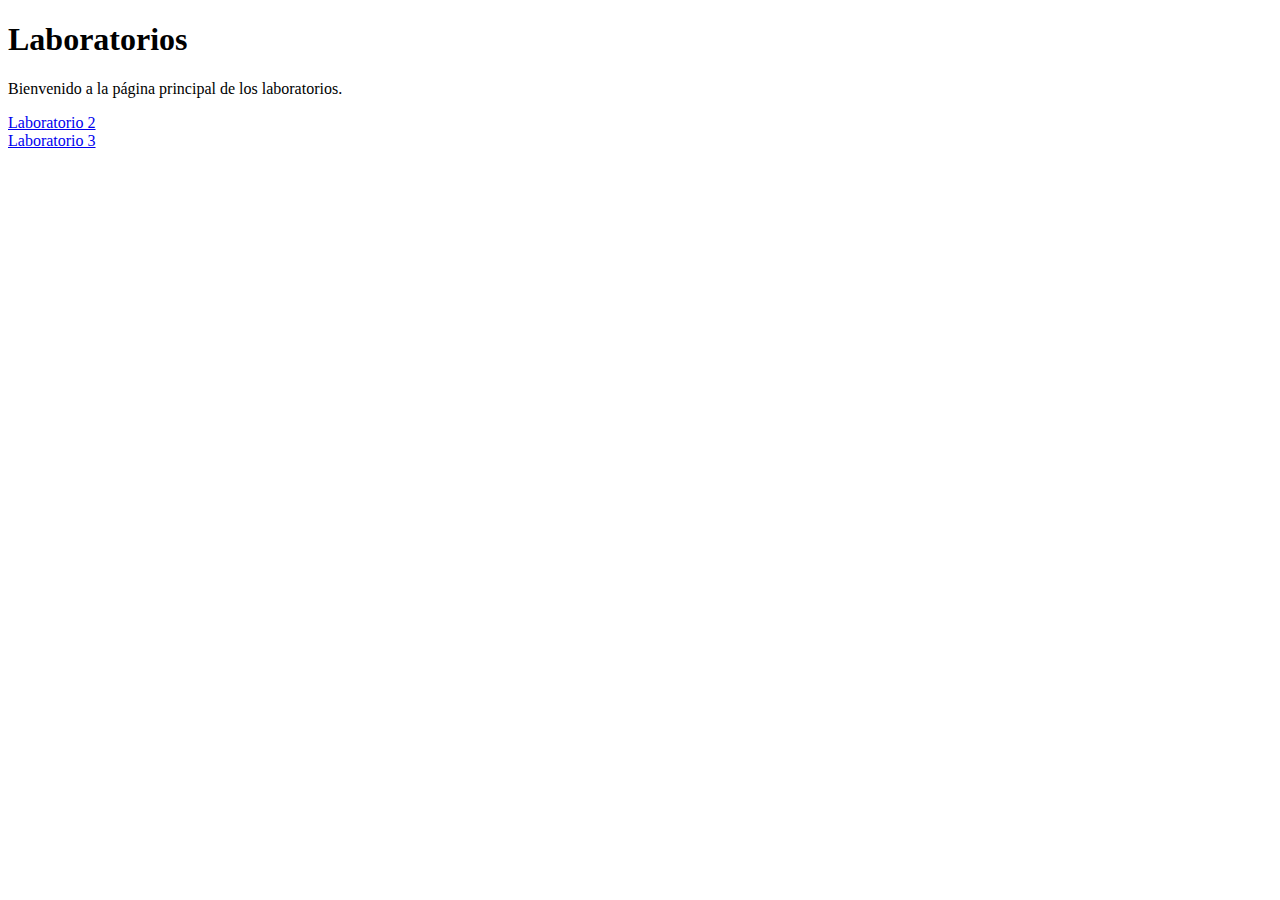
<file: index.html>
<!DOCTYPE html>
<html lang="en">
<head>
    <meta charset="UTF-8">
    <meta name="viewport" content="width=device-width, initial-scale=1.0">
    <title>Laboratorios</title>
</head>
<body>
    <h1>Laboratorios</h1>
    <p>Bienvenido a la página principal de los laboratorios.</p>
    <a href="Lab02/">Laboratorio 2</a><br>
    <a href="Lab03/">Laboratorio 3</a><br>
</body>
</html>
</file>
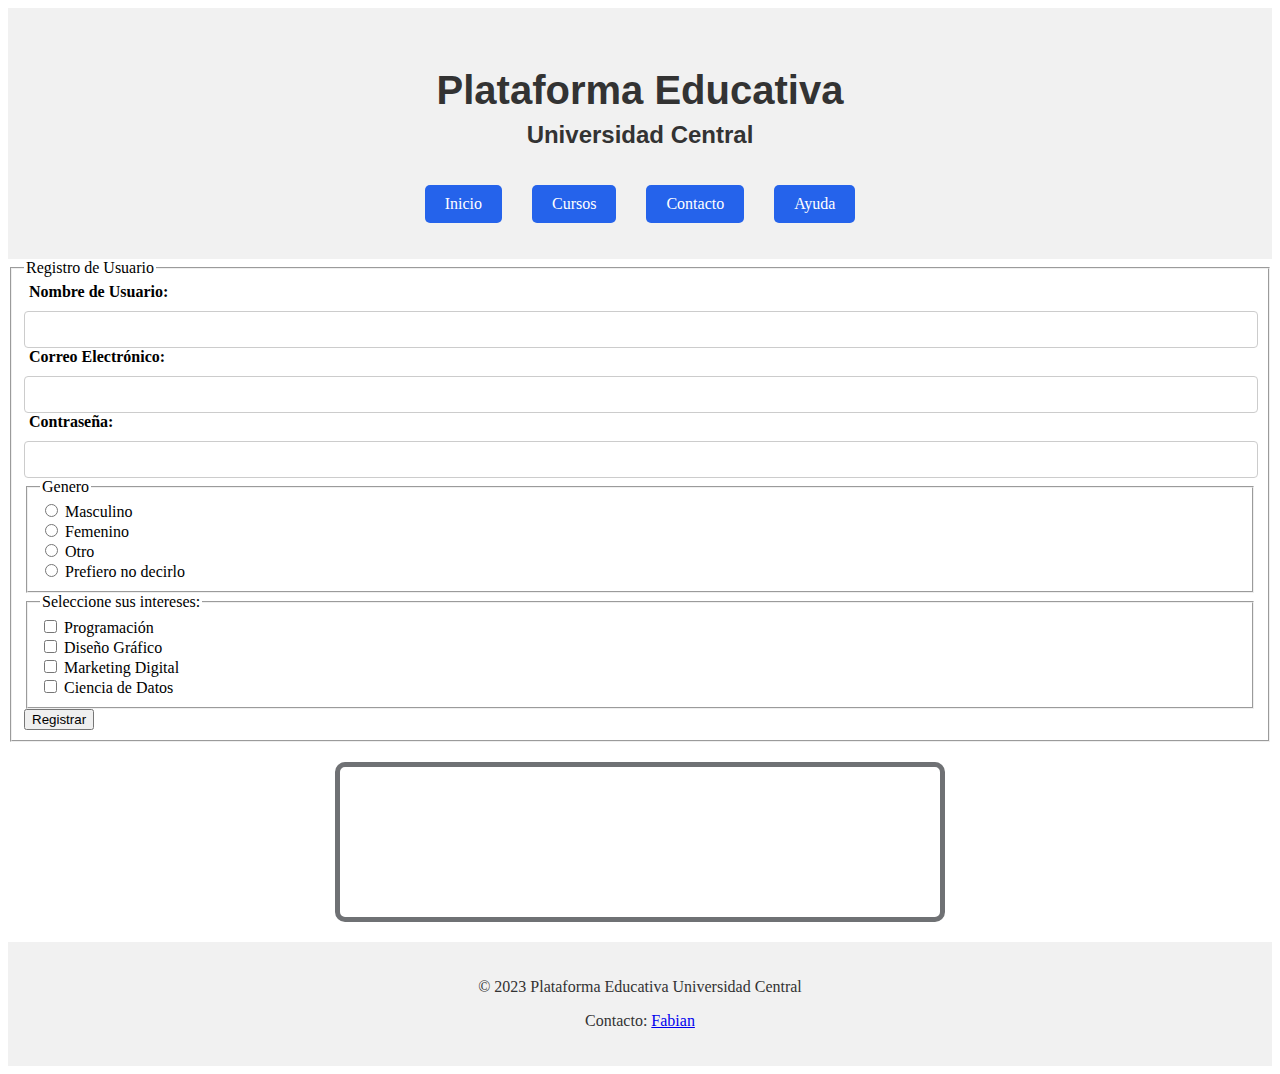
<file: Lab03/index.html>
<!DOCTYPE html>
<html lang="en">

<head>
  <meta charset="UTF-8">
  <meta name="viewport" content="width=device-width, initial-scale=1.0">
  <title>Lab03</title>
  <link rel="stylesheet" href="estilos.css" />
  <link href="https://cdn.jsdelivr.net/npm/bootstrap@5.3.8/dist/css/bootstrap.min.css" rel="stylesheet" integrity="sha384-sRIl4kxILFvY47J16cr9ZwB07vP4J8+LH7qKQnuqkuIAvNWLzeN8tE5YBujZqJLB" crossorigin="anonymous">
</head>

<body>

  <header>
    <h1 id = "main-tittle" class="tittle">Plataforma Educativa</h1>
    <h2 class="tittle">Universidad Central</h2>


  <nav class="nav-menu" >
    <ul class="nav-list">
        <li class="menu-item"><a href="index.html">Inicio</a></li>
        <li class="menu-item"><a href="cursos.html">Cursos</a></li>
        <li class="menu-item"><a href="contacto.html">Contacto</a></li>
        <li class="menu-item"><a href="ayuda.html">Ayuda</a></li>
    </ul>
  </nav>

  </header>

  <main class="container">
    <section class ="card p-4 mx-auto my-4" >
      <form action="#" method="post">
        <fieldset>
          <legend>Registro de Usuario</legend>

          <div class="form-group">
            <label for="username">Nombre de Usuario:</label>
            <input class="form-input" type="text" id="username" name="username" required>

            <label for="email">Correo Electrónico:</label>
            <input class="form-input" type="email" id="email" name="email" required>

            <label for="password">Contraseña:</label>
            <input class="form-input" type="password" id="password" name="password" required>
          </div>



          <fieldset>
            <legend>Genero</legend>
            <div>
              <div>
                <input type="radio" value="m" name="genero" id="g-m">
                <label for="g-m">Masculino</label>
              </div>
              <div>
                <input type="radio" value="f" name="genero" id="g-f">
                <label for="g-f">Femenino</label>
              </div>
              <div>
                <input type="radio" value="o" name="genero" id="g-o">
                <label for="g-o">Otro</label>
              </div>
              <div>
                <input type="radio" value="n" name="genero" id="g-n">
                <label for="g-n">Prefiero no decirlo</label>
              </div>
            </div>
          </fieldset>

          <fieldset>
            <legend>Seleccione sus intereses:</legend>
            <div>
              <div>
                <input type="checkbox" name="intereses" id="interes1" value="programacion">
                <label for="interes1">Programación</label>
              </div>
              <div>
                <input type="checkbox" name="intereses" id="interes2" value="diseño">
                <label for="interes2">Diseño Gráfico</label>
              </div>
              <div>
                <input type="checkbox" name="intereses" id="interes3" value="marketing">
                <label for="interes3">Marketing Digital</label>
              </div>
              <div>
                <input type="checkbox" name="intereses" id="interes4" value="ciencia">
                <label for="interes4">Ciencia de Datos</label>
              </div>
          </fieldset>

          <button class="btn btn-primary w-100 my-2" type="submit">Registrar</button>
        </fieldset>
      </form>
    </section>
    <section id ="video-section">
      <iframe width="560" height="315" src="https://www.youtube.com/embed/LXb3EKWsInQ?si=KRC7kR0cZzGenVSb&amp;start=61"
        title="Video Incrustado" frameborder="0"
        allow="accelerometer; autoplay; clipboard-write; encrypted-media; gyroscope; picture-in-picture; web-share"
        referrerpolicy="strict-origin-when-cross-origin" allowfullscreen></iframe>
    </section>
  </main>
  <footer>
    <p>&copy; 2023 Plataforma Educativa Universidad Central</p>
    <p>Contacto: <a href="mailto:fabian.chinchilla@uc.ac.cr">Fabian</p>
  </footer>
</body>

</html>
</file>
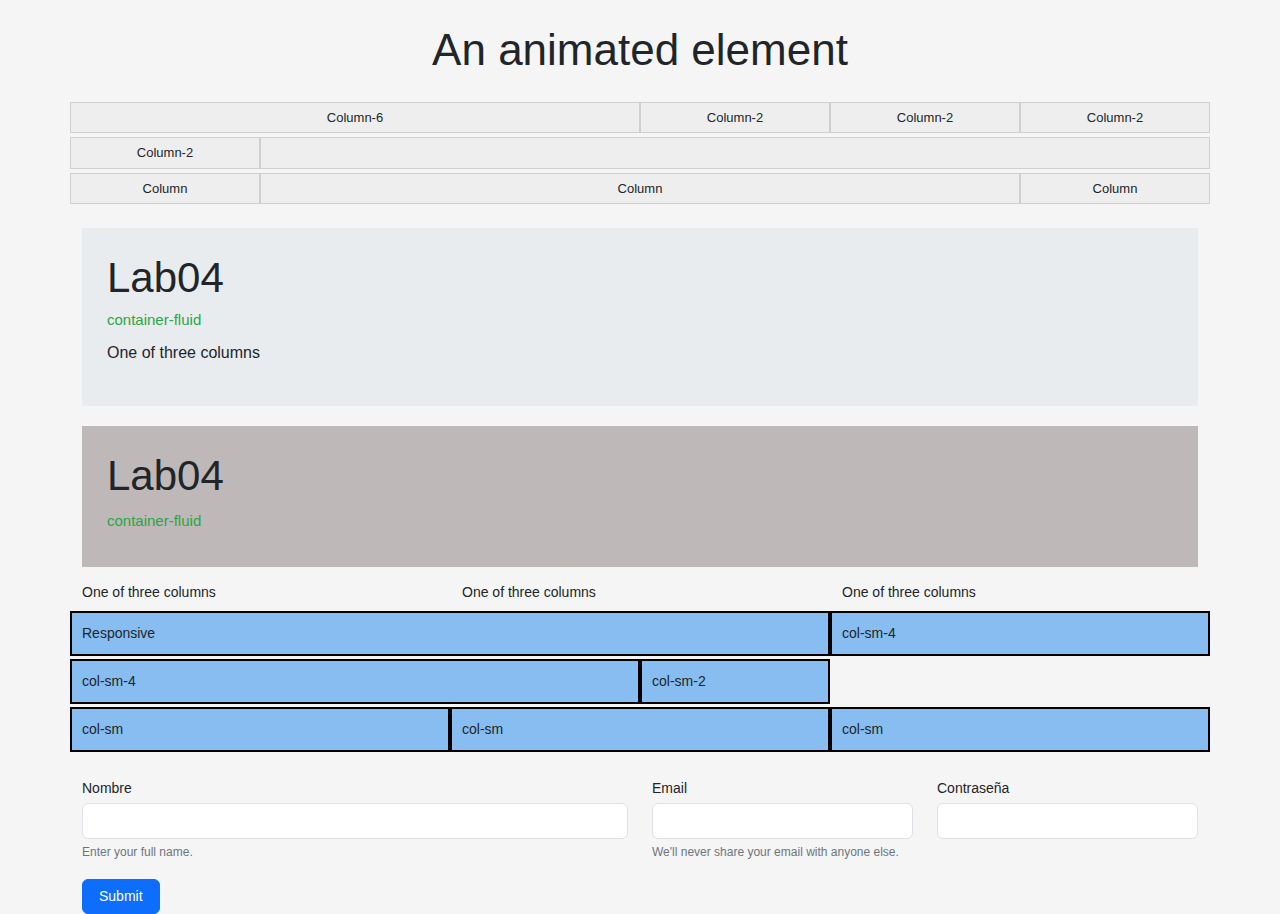
<file: Lab04/index.html>
<!DOCTYPE html>
<html lang="es">
<head>
  <meta charset="UTF-8">
  <meta name="viewport" content="width=device-width, initial-scale=1.0">
  <title>An animated element</title>

  <!-- Bootstrap -->
  <link href="https://cdn.jsdelivr.net/npm/bootstrap@5.3.2/dist/css/bootstrap.min.css" rel="stylesheet">
  <link rel="stylesheet" href="estilos.css">
</head>
<body>

  <div class="container mt-4">

    <!-- TÍTULO -->
    <h1 class="text-center title">An animated element</h1>

    <!-- GRID SUPERIOR -->
    <div class="row mini mb-1 text-center">
      <div class="col-6">Column-6</div>
      <div class="col-2">Column-2</div>
      <div class="col-2">Column-2</div>
      <div class="col-2">Column-2</div>
    </div>

    <div class="row mini mb-1 text-center">
      <div class="col-2">Column-2</div>
      <div class="col-10"></div>
    </div>

    <div class="row mini mb-4 text-center">
      <div class="col-2">Column</div>
      <div class="col-8">Column</div>
      <div class="col-2">Column</div>
    </div>

    <!-- BLOQUE CLARO -->
    <div class="light-box">
      <h2>Lab04</h2>
      <span class="green">container-fluid</span>
      <p>One of three columns</p>
    </div>

    <!-- BLOQUE GRIS -->
    <div class="dark-box">
      <h2>Lab04</h2>
      <span class="green">container-fluid</span>
    </div>

    <!-- TEXTO -->
    <div class="row mb-2 info-text">
      <div class="col">One of three columns</div>
      <div class="col">One of three columns</div>
      <div class="col">One of three columns</div>
    </div>

    <!-- GRID AZUL -->
    <div class="row blue-row">
      <div class="col-sm-8 box-blue">Responsive</div>
      <div class="col-sm-4 box-blue">col-sm-4</div>
    </div>

    <div class="row blue-row">
      <div class="col-sm-6 box-blue">col-sm-4</div>
      <div class="col-sm-2 box-blue">col-sm-2</div>
      <div class="col-sm-4"></div>
    </div>

    <div class="row blue-row mb-4">
      <div class="col box-blue">col-sm</div>
      <div class="col box-blue">col-sm</div>
      <div class="col box-blue">col-sm</div>
    </div>

    <!-- FORMULARIO (6 / 3 / 3) -->
    <form>
      <div class="row">
        <div class="col-md-6">
          <label class="form-label">Nombre</label>
          <input type="text" class="form-control">
          <small class="form-text">Enter your full name.</small>
        </div>

        <div class="col-md-3">
          <label class="form-label">Email</label>
          <input type="email" class="form-control">
          <small class="form-text">We'll never share your email with anyone else.</small>
        </div>

        <div class="col-md-3">
          <label class="form-label">Contraseña</label>
          <input type="password" class="form-control">
        </div>
      </div>

      <button class="btn btn-primary mt-3">Submit</button>
    </form>

  </div>

</body>
</html>
</file>
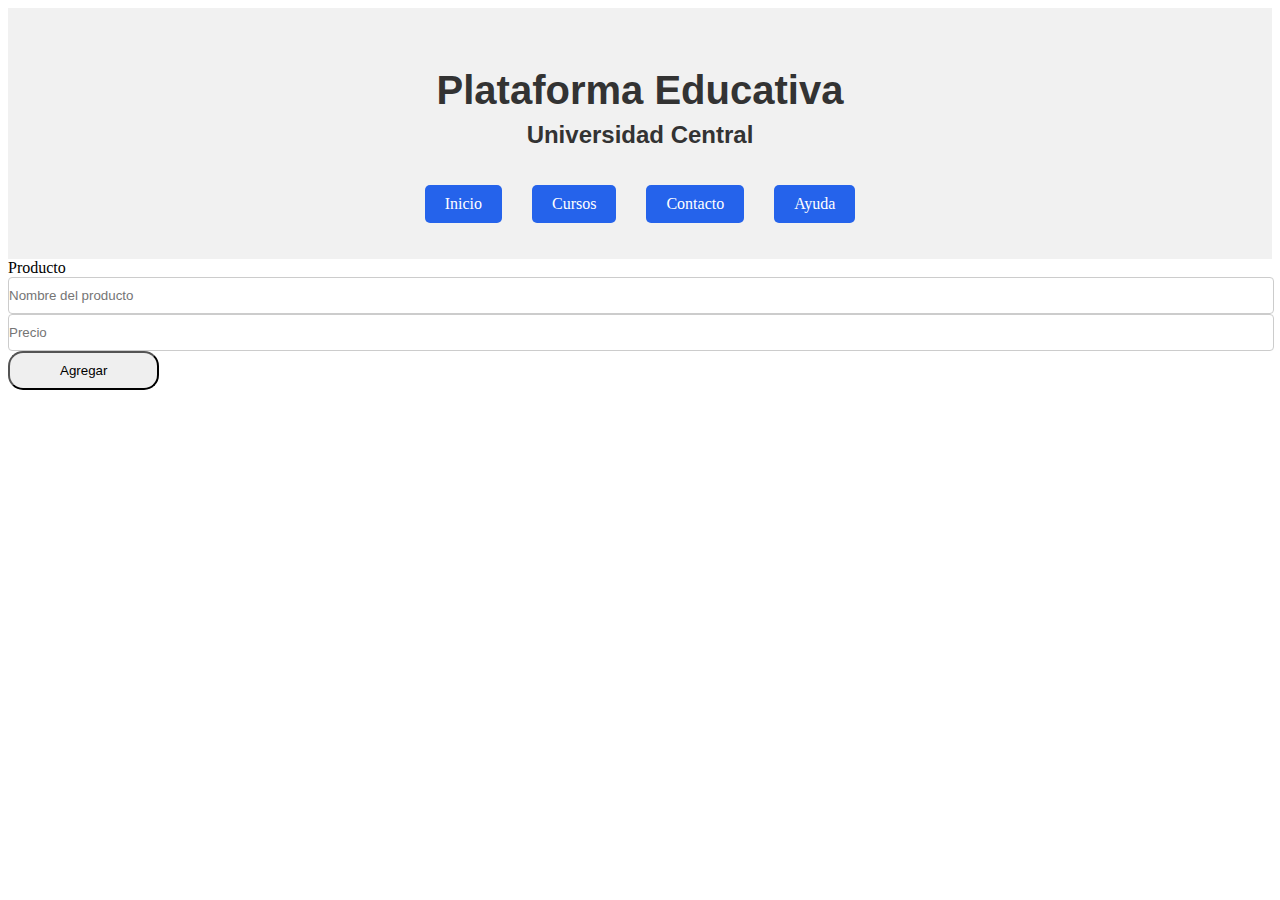
<file: Lab03/cursos.html>
<!DOCTYPE html>
<html lang="en">

<head>
  <meta charset="UTF-8">
  <meta name="viewport" content="width=device-width, initial-scale=1.0">
  <title>Productos</title>
  <link rel="stylesheet" href="estilos.css" />
</head>

<body>

  <header>
    <h1 id = "main-tittle" class="tittle">Plataforma Educativa</h1>
    <h2 class="tittle">Universidad Central</h2>
    <!-- menu -->
    <nav class="nav-menu">
      <ul class="nav-list">
        <li class="menu-item"><a href="index.html">Inicio</a></li>
        <li class="menu-item"><a href="cursos.html">Cursos</a></li>
        <li class="menu-item"><a href="contacto.html">Contacto</a></li>
        <li class="menu-item"><a href="ayuda.html">Ayuda</a></li>
      </ul>
    </nav>
  </header>
 
  Producto
  <form action="">
    <div class="form-group">
      <input type="text" placeholder="Nombre del producto" class="form-input">
    </div>
 
    <div class="form-group">
      <input type="number" placeholder="Precio" class="form-input">
    </div>
 
    <button type="submit" class="submit-button">Agregar</button>
  </form>
</body>
</html>
</file>
<file: Lab03/estilos.css>
/*body{
      background-color: rgba(94, 186, 240, 0.623);
    }
      */

    .form-group label {
      padding-bottom: 10px;
    }

    .form-group label {
      display: block; 
      margin-left: 5px;
      font-weight: bold;
      padding-bottom: 10px;
    }

    .form-input {
      width: 100%;
      padding: 10px 0;
      border: 1px solid #ccc;
      border-radius: 4px;
    }

    .submit-button {
      padding: 10px 50px;
      border-radius: 15px;
      transition: background-color 0.3s ease;
    }

    .submit-button:hover {
      background-color: #2563eb;
      /* Un azul más oscuro al pasar el mouse */
    }

    .tittle {

        text-align: center;
        color: #333;
        font-family: 'Arial', sans-serif;
        margin: 0;
        
    }

    #main-tittle {
        font-size: 2.5em;
        margin-top: 1em;
        margin-bottom: 0.2em;
    }

    .nav-menu {
      padding-top: 20px;
    }

    .nav-list {
      list-style-type: none;
      padding: 0;
      display: flex;
      justify-content: center;
    }

    .menu-item  {
      margin: 0 15px;
      background-color: #2563eb;
      color: white;
      padding: 10px 20px;
      border-radius: 5px;
    }

    .menu-item  a {
      color: white;
      text-decoration: none;
    } 

    #video-section {
      display: flex;
      justify-content: center;
      margin-top: 20px;
      margin-bottom: 20px;
    }

    #video-section iframe {
      max-width: 100%;
      width: 600px;
      height: auto;
      border-radius: 10px;
      border: 5px solid #6f7174;
    }
    
    footer, header {
      background-color: #f1f1f1;
      text-align: center;
      padding: 20px;
      color: #333;

    }
</file>
<file: Lab04/estilos.css>
body {
  background-color: #f5f5f5;
  font-family: Arial, Helvetica, sans-serif;
}

.title {
  font-size: 44px;
  font-weight: 400;
  text-align: center;
  margin-bottom: 25px;
}


.mini div {
  border: 1px solid #cfcfcf;
  background-color: #eeeeee;
  padding: 5px;
  font-size: 13px;
}

.light-box {
  background-color: #e9ecef;
  padding: 25px;
  margin-top: 20px;
  margin-bottom: 20px;
}

.light-box h2 {
  font-size: 42px;
  margin-bottom: 5px;
}


.green {
  color: #28a745;
  display: block;
  margin-bottom: 10px;
  font-size: 15px;
}


.dark-box {
  background-color: #beb8b8;
  padding: 25px;
  margin-bottom: 15px;
}

.dark-box h2 {
  font-size: 42px;
}


.info-text {
  font-size: 14px;
  margin-bottom: 10px;
}

.blue-row {
  margin-bottom: 3px;
}

.box-blue {
  background-color: #88bdf1; 
  border: 2px solid black;   
  padding: 10px;
  font-size: 14px;
  text-align: left;
}

.empty {
  background: transparent;
  border: none;
}


.form-label {
  font-size: 14px;
  margin-bottom: 4px;
}

.form-control {
  height: 36px;
  font-size: 14px;
}

.form-text {
  font-size: 12px;
  color: #6c757d;
}

.btn {
  padding: 6px 16px;
  font-size: 14px;
}
</file>
